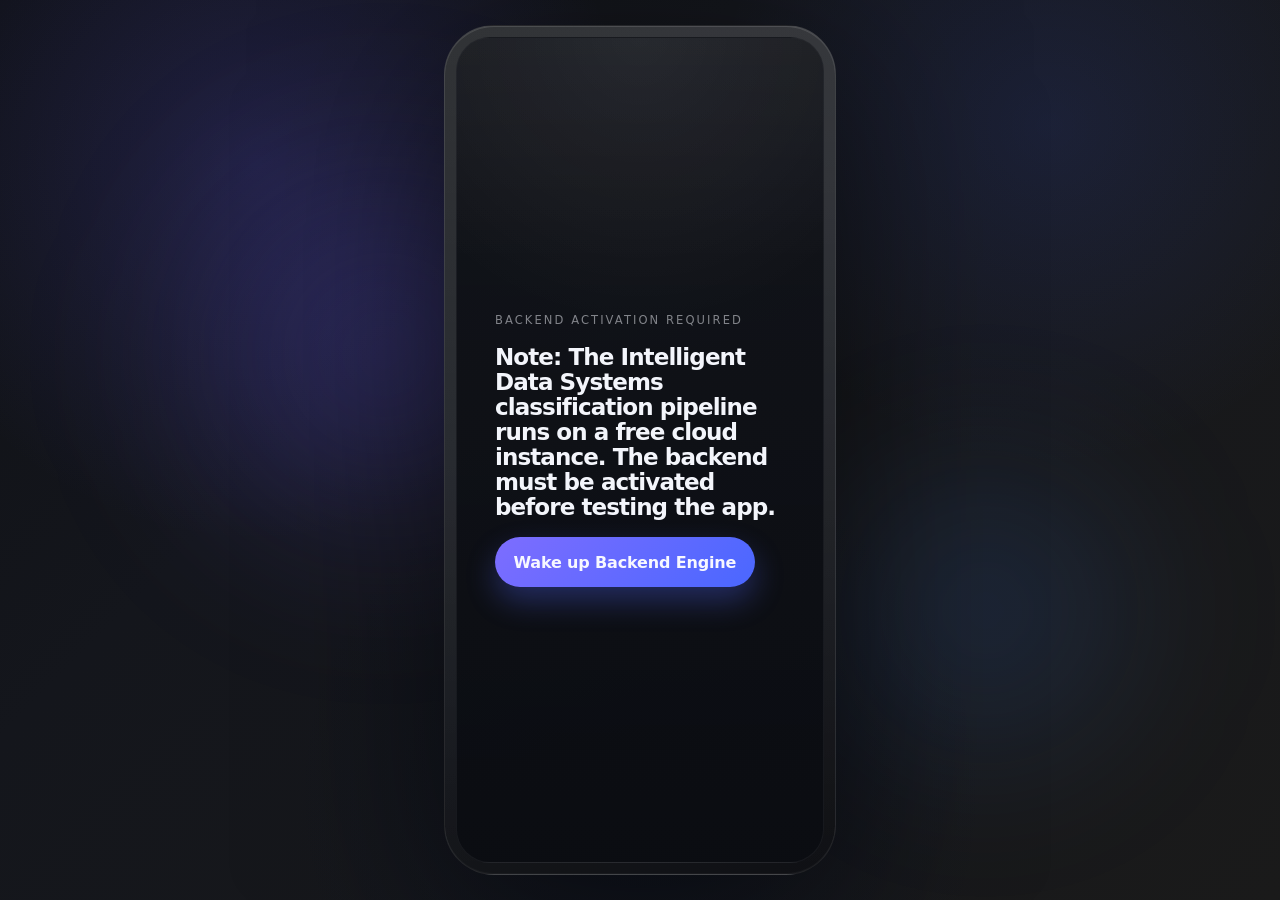
<file: portfolio_wrapper/index.html>
<!DOCTYPE html>
<html lang="en">
<head>
  <meta charset="UTF-8" />
  <meta name="viewport" content="width=device-width, initial-scale=1.0, viewport-fit=cover" />
  <meta name="theme-color" content="#101217" />
  <title>VertexClassify Web-Wrapper</title>
  <link rel="icon" type="image/png" href="./flutter_build/favicon.png" />
  <link rel="stylesheet" href="style.css" />
</head>
<body>
  <main class="shell" id="shell">
    <div class="ambient ambient-a" aria-hidden="true"></div>
    <div class="ambient ambient-b" aria-hidden="true"></div>

    <section class="device" aria-label="iPhone 16 Pro app preview">
      <div class="device__frame" aria-hidden="true"></div>

      <div class="screen" aria-live="polite">
        <section class="state state--warning" id="warningState">
          <p class="eyebrow">Backend activation required</p>
          <h1>Note: The Intelligent Data Systems classification pipeline runs on a free cloud instance. The backend must be activated before testing the app.</h1>
          <button class="button button--primary" id="wakeButton" type="button">Wake up Backend Engine</button>
        </section>

        <section class="state state--loading" id="loadingState" hidden>
          <p class="eyebrow">Activating backend</p>
          <h2>Waiting for Vertex IDS API to wake up...</h2>
          <p class="body-copy">The simulator will unlock as soon as the service reports it is running.</p>
          <div class="spinner" aria-hidden="true">
            <span></span><span></span><span></span>
          </div>
        </section>

        <section class="state state--ready" id="readyState" hidden>
          <p class="eyebrow">Engine awake</p>
          <h2>Backend is ready. Launch the simulator when you are set.</h2>
          <button class="button button--secondary" id="launchButton" type="button">Launch Simulator App</button>
        </section>

        <div class="app-host" id="appHost"></div>
      </div>
    </section>
  </main>

  <script>
    (() => {
      const warningState = document.getElementById('warningState');
      const loadingState = document.getElementById('loadingState');
      const readyState = document.getElementById('readyState');
      const wakeButton = document.getElementById('wakeButton');
      const launchButton = document.getElementById('launchButton');
      const appHost = document.getElementById('appHost');

      const backendUrl = 'https://vertex-ids-backend.onrender.com/';
      let isWarmed = false;
      let wakeAttemptActive = false;

      const backendLooksReady = (payload, text) => {
        if (typeof payload === 'string') {
          return payload.includes('Vertex IDS API is running') || payload.includes('Vertex is running');
        }

        if (!payload || typeof payload !== 'object') {
          return false;
        }

        return payload.status === 'ok' || payload.message === 'Vertex IDS API is running' || payload.message === 'Vertex is running';
      };

      const showLoadingState = () => {
        warningState.hidden = true;
        readyState.hidden = true;
        loadingState.hidden = false;
        loadingState.classList.add('is-visible');
      };

      const showReadyState = () => {
        loadingState.hidden = true;
        readyState.hidden = false;
        readyState.classList.add('is-visible');
        isWarmed = true;
        wakeAttemptActive = false;
      };

      const pollBackendUntilReady = async () => {
        const timeoutMs = 4500;
        const controller = new AbortController();
        const timeoutId = window.setTimeout(() => controller.abort(), timeoutMs);

        try {
          const response = await fetch(backendUrl, {
            method: 'GET',
            cache: 'no-store',
            signal: controller.signal
          });

          const rawText = await response.text();
          let payload = rawText;

          try {
            payload = JSON.parse(rawText);
          } catch (_) {
            // Keep the raw text fallback when the endpoint returns plain text.
          }

          return backendLooksReady(payload, rawText);
        } catch (_) {
          return false;
        } finally {
          window.clearTimeout(timeoutId);
        }
      };

      const waitForBackend = async () => {
        if (wakeAttemptActive) {
          return;
        }

        wakeAttemptActive = true;
        showLoadingState();

        while (wakeAttemptActive && !isWarmed) {
          const ready = await pollBackendUntilReady();

          if (ready) {
            showReadyState();
            return;
          }

          await new Promise((resolve) => window.setTimeout(resolve, 1800));
        }
      };

      const mountIframe = () => {
        if (appHost.dataset.mounted === 'true') {
          return;
        }

        const iframe = document.createElement('iframe');
        iframe.src = './flutter_build/index.html';
        iframe.title = 'Flutter Web Simulator';
        iframe.loading = 'eager';
        iframe.setAttribute('allowfullscreen', 'true');
        iframe.setAttribute('sandbox', 'allow-scripts allow-same-origin allow-forms');

        appHost.appendChild(iframe);
        appHost.hidden = false;
        appHost.dataset.mounted = 'true';
      };

      wakeButton.addEventListener('click', () => {
        window.open(backendUrl, '_blank', 'noopener,noreferrer');
        wakeButton.disabled = true;
        wakeButton.textContent = 'Waking backend...';

        waitForBackend();
      });

      launchButton.addEventListener('click', () => {
        appHost.style.display = 'block';
        readyState.hidden = true;
        mountIframe();
      });
    })();
  </script>
</body>
</html>
</file>
<file: portfolio_wrapper/style.css>
:root {
  color-scheme: dark;
  --bg-deep: #12141a;
  --bg-slate: #1a1a1a;
  --accent-violet: rgba(102, 92, 255, 0.36);
  --accent-blue: rgba(66, 140, 255, 0.24);
  --text-primary: #f3f5fb;
  --text-secondary: rgba(243, 245, 251, 0.72);
  --text-muted: rgba(243, 245, 251, 0.5);
  --glass: rgba(16, 18, 25, 0.56);
  --glass-border: rgba(255, 255, 255, 0.09);
  --shadow: 0 36px 90px rgba(0, 0, 0, 0.5);
  --phone-width: min(392px, 32vw, calc((100dvh - 32px) / 2.1667));
  --radius: 40px;
}

* {
  box-sizing: border-box;
}

html,
body {
  width: 100%;
  min-height: 100%;
  margin: 0;
}

body {
  overflow: hidden;
  font-family: Inter, ui-sans-serif, system-ui, -apple-system, BlinkMacSystemFont, "Segoe UI", sans-serif;
  background:
    radial-gradient(circle at 20% 18%, rgba(102, 92, 255, 0.18), transparent 30%),
    radial-gradient(circle at 82% 14%, rgba(70, 102, 255, 0.12), transparent 26%),
    radial-gradient(circle at 50% 88%, rgba(12, 18, 34, 0.72), transparent 34%),
    linear-gradient(135deg, #0f1116 0%, #14161c 34%, #1a1a1a 100%);
  color: var(--text-primary);
}

.shell {
  position: relative;
  width: 100vw;
  height: 100vh;
  display: grid;
  place-items: center;
  isolation: isolate;
}

.ambient {
  position: absolute;
  inset: auto;
  border-radius: 999px;
  filter: blur(70px);
  pointer-events: none;
  z-index: 0;
}

.ambient-a {
  width: min(44vw, 720px);
  height: min(44vw, 720px);
  top: 8%;
  left: 8%;
  background: radial-gradient(circle, rgba(107, 92, 255, 0.26), transparent 66%);
}

.ambient-b {
  width: min(34vw, 540px);
  height: min(34vw, 540px);
  right: 6%;
  bottom: 8%;
  background: radial-gradient(circle, rgba(67, 137, 255, 0.18), transparent 66%);
}

.device {
  position: relative;
  z-index: 1;
  width: var(--phone-width);
  aspect-ratio: 9 / 19.5;
  height: auto;
  pointer-events: none;
  filter: drop-shadow(var(--shadow));
}

.device__frame {
  position: absolute;
  inset: 0;
  border-radius: calc(var(--radius) + 10px);
  background:
    linear-gradient(180deg, rgba(255, 255, 255, 0.16), rgba(255, 255, 255, 0.03)),
    linear-gradient(145deg, #0a0c10 0%, #12151b 38%, #07080c 100%);
  border: 1px solid rgba(255, 255, 255, 0.08);
  box-shadow:
    inset 0 1px 0 rgba(255, 255, 255, 0.12),
    inset 0 -1px 0 rgba(255, 255, 255, 0.03);
}

.screen {
  position: absolute;
  inset: 12px;
  border-radius: calc(var(--radius) - 6px);
  overflow: hidden;
  background:
    radial-gradient(circle at top, rgba(255, 255, 255, 0.06), transparent 34%),
    linear-gradient(180deg, rgba(16, 18, 24, 0.92), rgba(11, 13, 18, 0.98));
  border: 1px solid rgba(255, 255, 255, 0.05);
  pointer-events: auto;
}

.screen::before {
  content: "";
  position: absolute;
  inset: 0;
  background: linear-gradient(180deg, rgba(255, 255, 255, 0.03), transparent 28%);
  pointer-events: none;
}

.state,
.app-host {
  position: absolute;
  inset: 0;
}

.state[hidden] {
  display: none !important;
}

.state {
  display: flex;
  flex-direction: column;
  justify-content: center;
  padding: clamp(24px, 5vw, 38px);
  gap: 18px;
  transition: opacity 240ms ease, transform 240ms ease;
}

.state.is-fading {
  opacity: 0;
  transform: translateY(-10px);
}

.state.is-visible {
  opacity: 1;
  transform: translateY(0);
}

.eyebrow {
  margin: 0;
  font-size: 0.72rem;
  letter-spacing: 0.18em;
  text-transform: uppercase;
  color: var(--text-muted);
}

.state h1,
.state h2 {
  margin: 0;
  font-weight: 580;
  letter-spacing: -0.04em;
  line-height: 1.08;
  text-wrap: balance;
}

.state h1 {
  font-size: clamp(1.12rem, 1.8vw, 1.45rem);
}

.state h2 {
  font-size: clamp(1.3rem, 2.1vw, 1.7rem);
}

.body-copy {
  margin: 0;
  color: var(--text-secondary);
  font-size: 0.95rem;
  line-height: 1.55;
}

.button {
  appearance: none;
  border: 0;
  border-radius: 999px;
  padding: 0.95rem 1.15rem;
  font: inherit;
  font-weight: 600;
  letter-spacing: -0.01em;
  cursor: pointer;
  transition: transform 180ms ease, box-shadow 180ms ease, opacity 180ms ease, background 180ms ease;
  width: fit-content;
}

.button:hover {
  transform: translateY(-1px);
}

.button:active {
  transform: translateY(0);
}

.button:disabled {
  opacity: 0.68;
  cursor: progress;
}

.button--primary {
  color: #f7f8ff;
  background: linear-gradient(135deg, #7d6dff 0%, #4a67ff 100%);
  box-shadow: 0 14px 30px rgba(81, 102, 255, 0.32);
}

.button--secondary {
  color: #0f1220;
  background: linear-gradient(180deg, #f8f9fc 0%, #cfd6e6 100%);
  box-shadow: 0 14px 28px rgba(255, 255, 255, 0.16);
}

.spinner {
  display: inline-flex;
  align-items: center;
  gap: 8px;
  margin-top: 8px;
}

.spinner span {
  width: 8px;
  height: 8px;
  border-radius: 999px;
  background: rgba(255, 255, 255, 0.86);
  box-shadow: 0 0 24px rgba(121, 131, 255, 0.4);
  animation: pulse 900ms ease-in-out infinite;
}

.spinner span:nth-child(2) { animation-delay: 120ms; }
.spinner span:nth-child(3) { animation-delay: 240ms; }

.app-host {
  display: none;
  background: #0b0d12;
  z-index: 2;
}

.app-host iframe {
  width: 100%;
  height: 100%;
  border: 0;
  display: block;
  background: #0b0d12;
}

@keyframes pulse {
  0%, 80%, 100% {
    transform: translateY(0);
    opacity: 0.42;
  }
  40% {
    transform: translateY(-8px);
    opacity: 1;
  }
}

@media (max-width: 768px) {
  body {
    background: #0a0c11;
  }

  .shell {
    place-items: stretch;
  }

  .ambient,
  .device,
  .device__frame {
    display: none;
  }

  .screen {
    inset: 0;
    border-radius: 0;
    border: 0;
    background: linear-gradient(180deg, #0f1219 0%, #090b10 100%);
  }

  .state {
    min-height: 100dvh;
    padding: max(24px, env(safe-area-inset-top)) 22px max(24px, env(safe-area-inset-bottom));
    justify-content: center;
  }

  .app-host iframe,
  .app-host {
    position: fixed;
    inset: 0;
    width: 100vw;
    height: 100vh;
    height: 100dvh;
    border-radius: 0;
  }
}

@media (prefers-reduced-motion: reduce) {
  *,
  *::before,
  *::after {
    animation-duration: 0.01ms !important;
    animation-iteration-count: 1 !important;
    transition-duration: 0.01ms !important;
    scroll-behavior: auto !important;
  }
}
</file>
